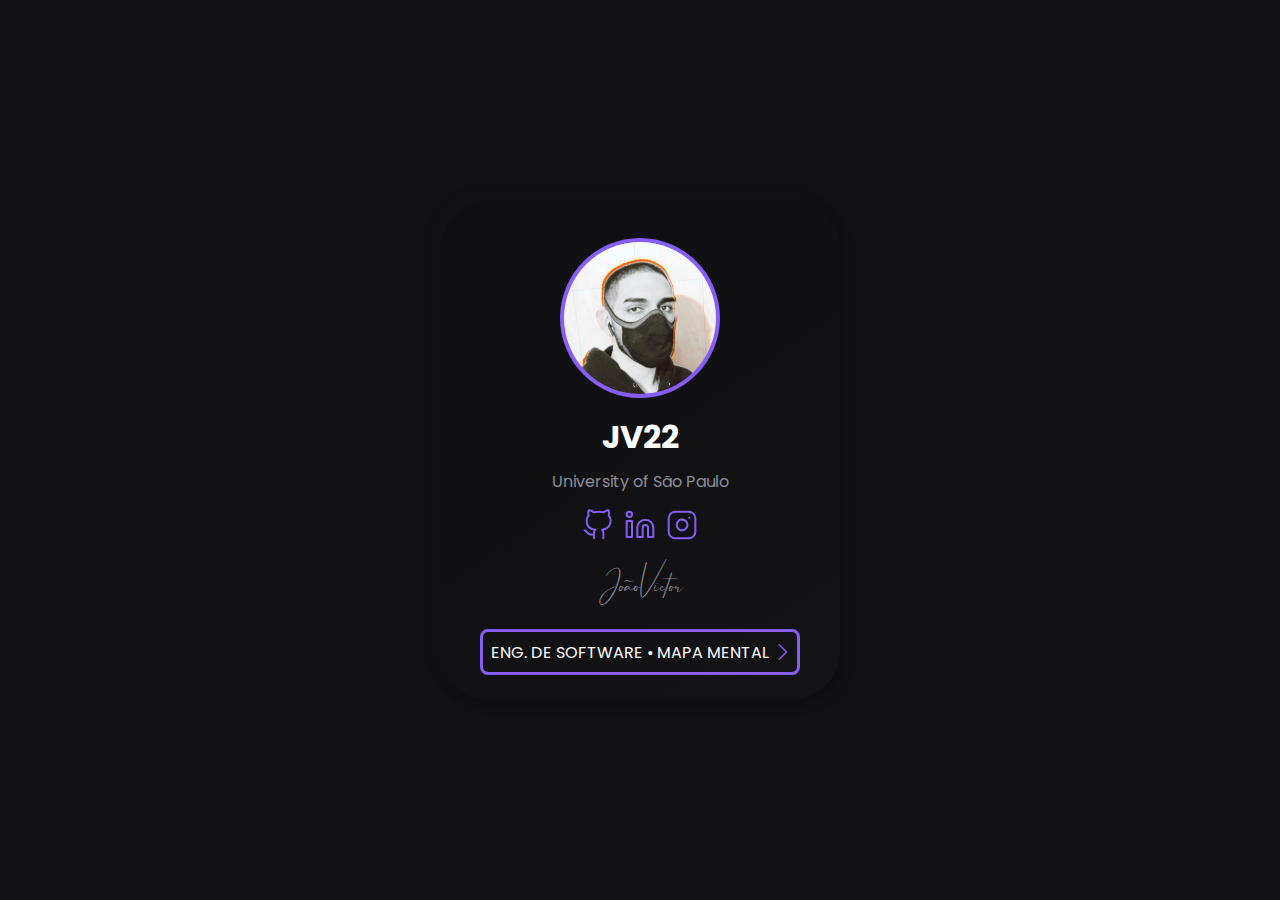
<file: index.html>
<!DOCTYPE html>
<html lang="pt-br">
<head>
    <link rel="icon" href="./assets/favicon.svg" type="image/png"/>
    <link rel="preconnect" href="https://fonts.googleapis.com">
    <link rel="preconnect" href="https://fonts.gstatic.com" crossorigin>
    <link href="https://fonts.googleapis.com/css2?family=Poppins:wght@400;500;700&display=swap" rel="stylesheet">
    <meta charset="UTF-8">
    <meta http-equiv="X-UA-Compatible" content="IE=edge">
    <meta name="viewport" content="width=device-width, initial-scale=1.0">
    <title>Eng. de Software - MindMap</title>
    <link rel="stylesheet" href="./styles/first.css">
</head>
<body>
    <section class="screen">
        <div class="card">
            <div class="user">    
                <img src="./assets/jv-user.jpg" alt="" id="user">
            </div>
            <h1>JV22</h1>
            <p>University of São Paulo</p>
            <div class="links">
                <a href="https://github.com/jvc22" target="_blank"><img src="./assets/github.svg" alt="img"></a>
                <a href="https://www.linkedin.com/in/joaovictorcostadasilva/" target="_blank"><img src="./assets/linkedin.svg" alt="img"></a>
                <a href="https://www.instagram.com/22jvcs/" target="_blank"><img src="./assets/instagram.svg" alt="img"></a>
            </div>
            <p class="signature">JoãoVictor</p>
            <a href="mindmap.html" class="btn">
                    <span>Eng. de Software • Mapa Mental</span>
                    <img src="./assets/chevron-right.svg" alt="link">
            </a>
        </div>
    </section>
</body>
</html>
</file>
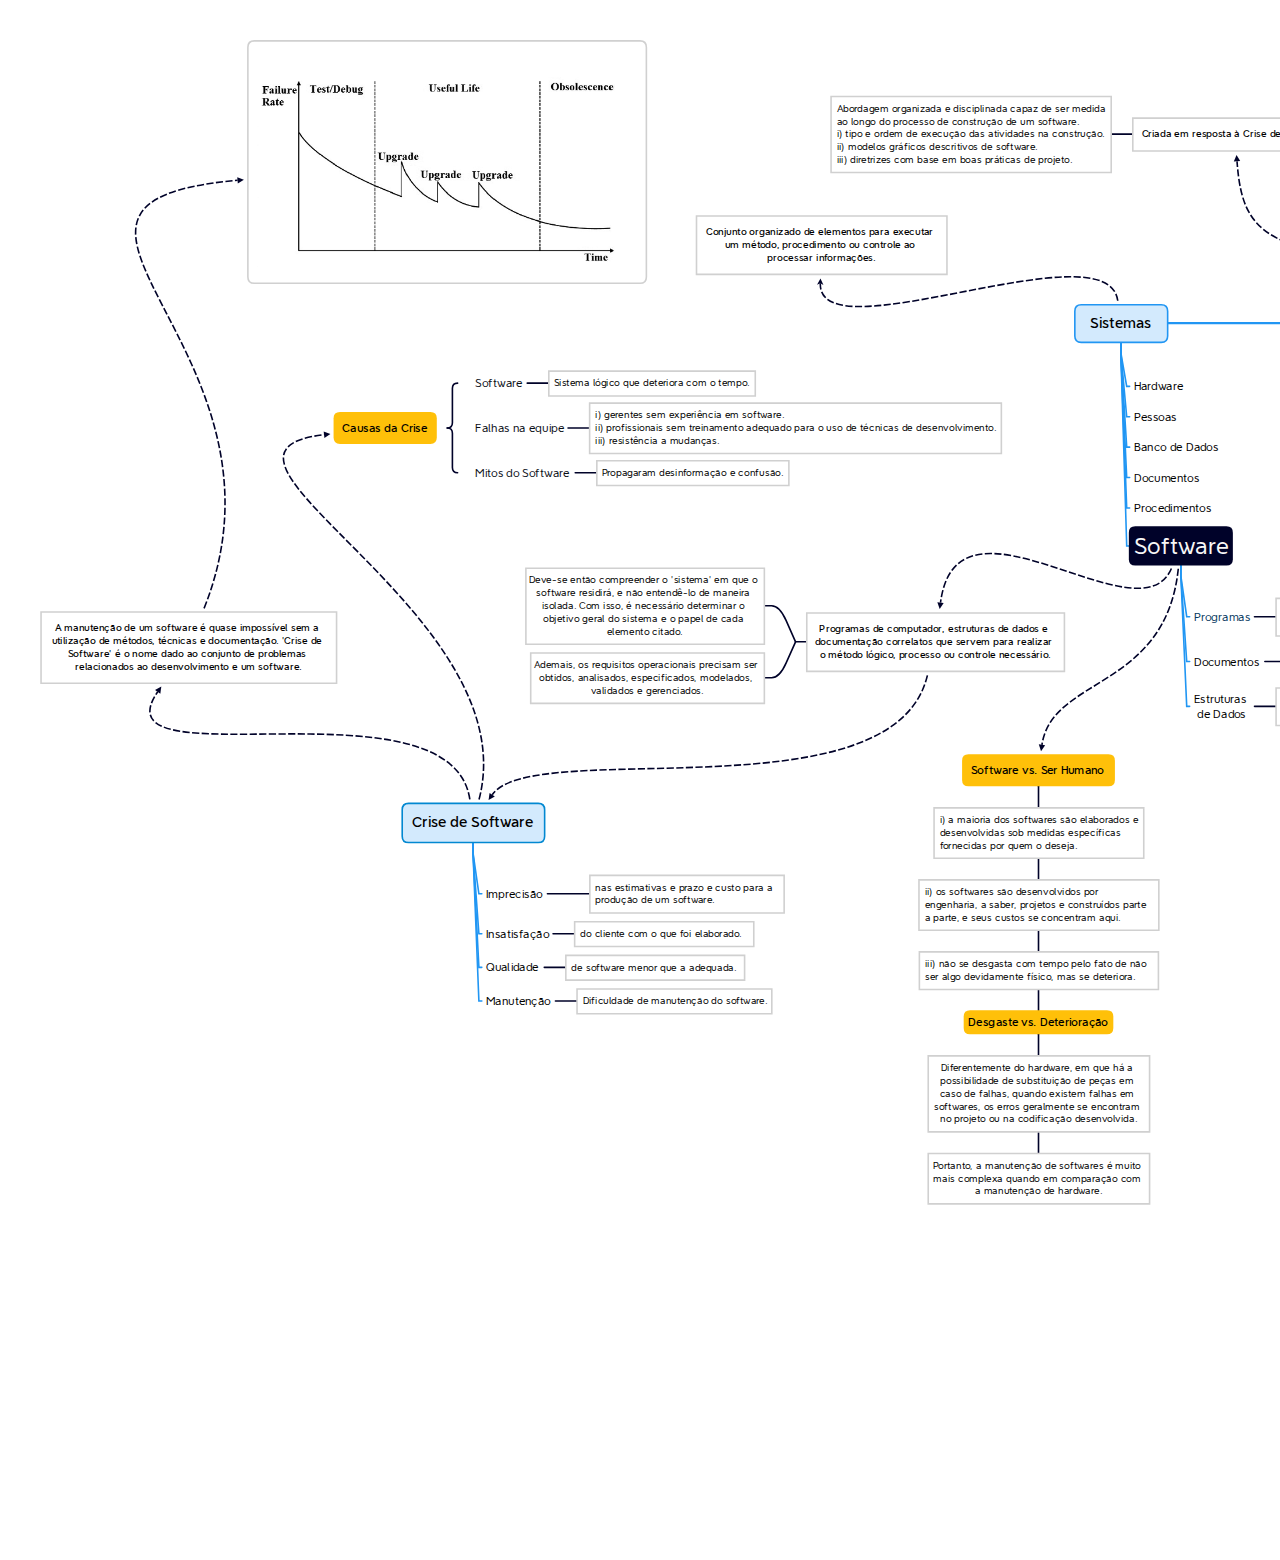
<file: mindmap.html>
<!DOCTYPE html>
<html lang="pt-br">
<head>
    <link rel="icon" href="../assets/favicon.svg" type="image/png"/>
    <meta charset="UTF-8">
    <meta http-equiv="X-UA-Compatible" content="IE=edge">
    <meta name="viewport" content="width=device-width, initial-scale=1.0">
    <title>Eng. de Software - MindMap</title>
    <link rel="stylesheet" href="../styles/mindmap.css">
</head>
<body>
    <img src="../assets/mindmap.svg" alt="image">
</body>
</html>
</file>
<file: styles/first.css>
* {
    margin: 0;
    padding: 0;
    box-sizing: border-box;
}

@font-face {
    font-family: 'Handsome Boys';
    src: URL('../fonts/HandsomeBoys-2OXRv.ttf') format('truetype');
}

body {
    font-family: 'Poppins', sans-serif;
    background-color: #121214;
    -webkit-font-smoothing: antialiased;
}

section.screen {
    height: 100vh;
    width: 100vw;
    display: flex;
    justify-content: center;
    align-items: center;
}

div.card {
    display: flex;
    flex-direction: column;
    align-items: center;
    width: 400px;
    height: 500px;
    border-radius: 50px;
    background: linear-gradient(145deg, #101012, #131315);
    box-shadow:  5px 5px 10px #0f0f11,
                 -5px -5px 10px #151517;
}

div.user {
    display: flex;
    justify-content: center;
    align-items: center;
    margin-top: 38px;
    background: #885df5;
    height: 160px;
    width: 160px;
    border-radius: 50%;
}

img#user {
    height: 95%;
    width: 95%;
    border-radius: 50%;
}

div h1 {
    color: #FFF;
    text-align: center;
    margin-top: 15px;
}

div p {
    color: #8D8D99;
    text-align: center;
    margin-top: 8px;
}

div.links {
    margin: 15px 15px 0 15px;
    display: flex;
    align-items: center;
    justify-content: center;
    gap: 10px;
}

a {
    transition: opacity 0.25s;
}

a:hover {
    opacity: 40%;
}

p.signature {
    text-align: center;
    color: #8D8D99;
    font-family: 'Handsome Boys', sans-serif;
    font-size: 44px;
}

a.btn {
    margin-top: 25px;
    text-decoration: none;
    border: #885df5 solid 3px;
    color: #FFF;
    padding: 6px 0 6px 8px;  
    border-radius: 8px;
    text-transform: uppercase;
    display: flex;
    align-items: center;
}
</file>
<file: styles/mindmap.css>
body {
    zoom: 80%;
    margin: 0;
    pointer-events: none;
}

@media print {
    html, body {
      display: none;
    }
}
</file>
